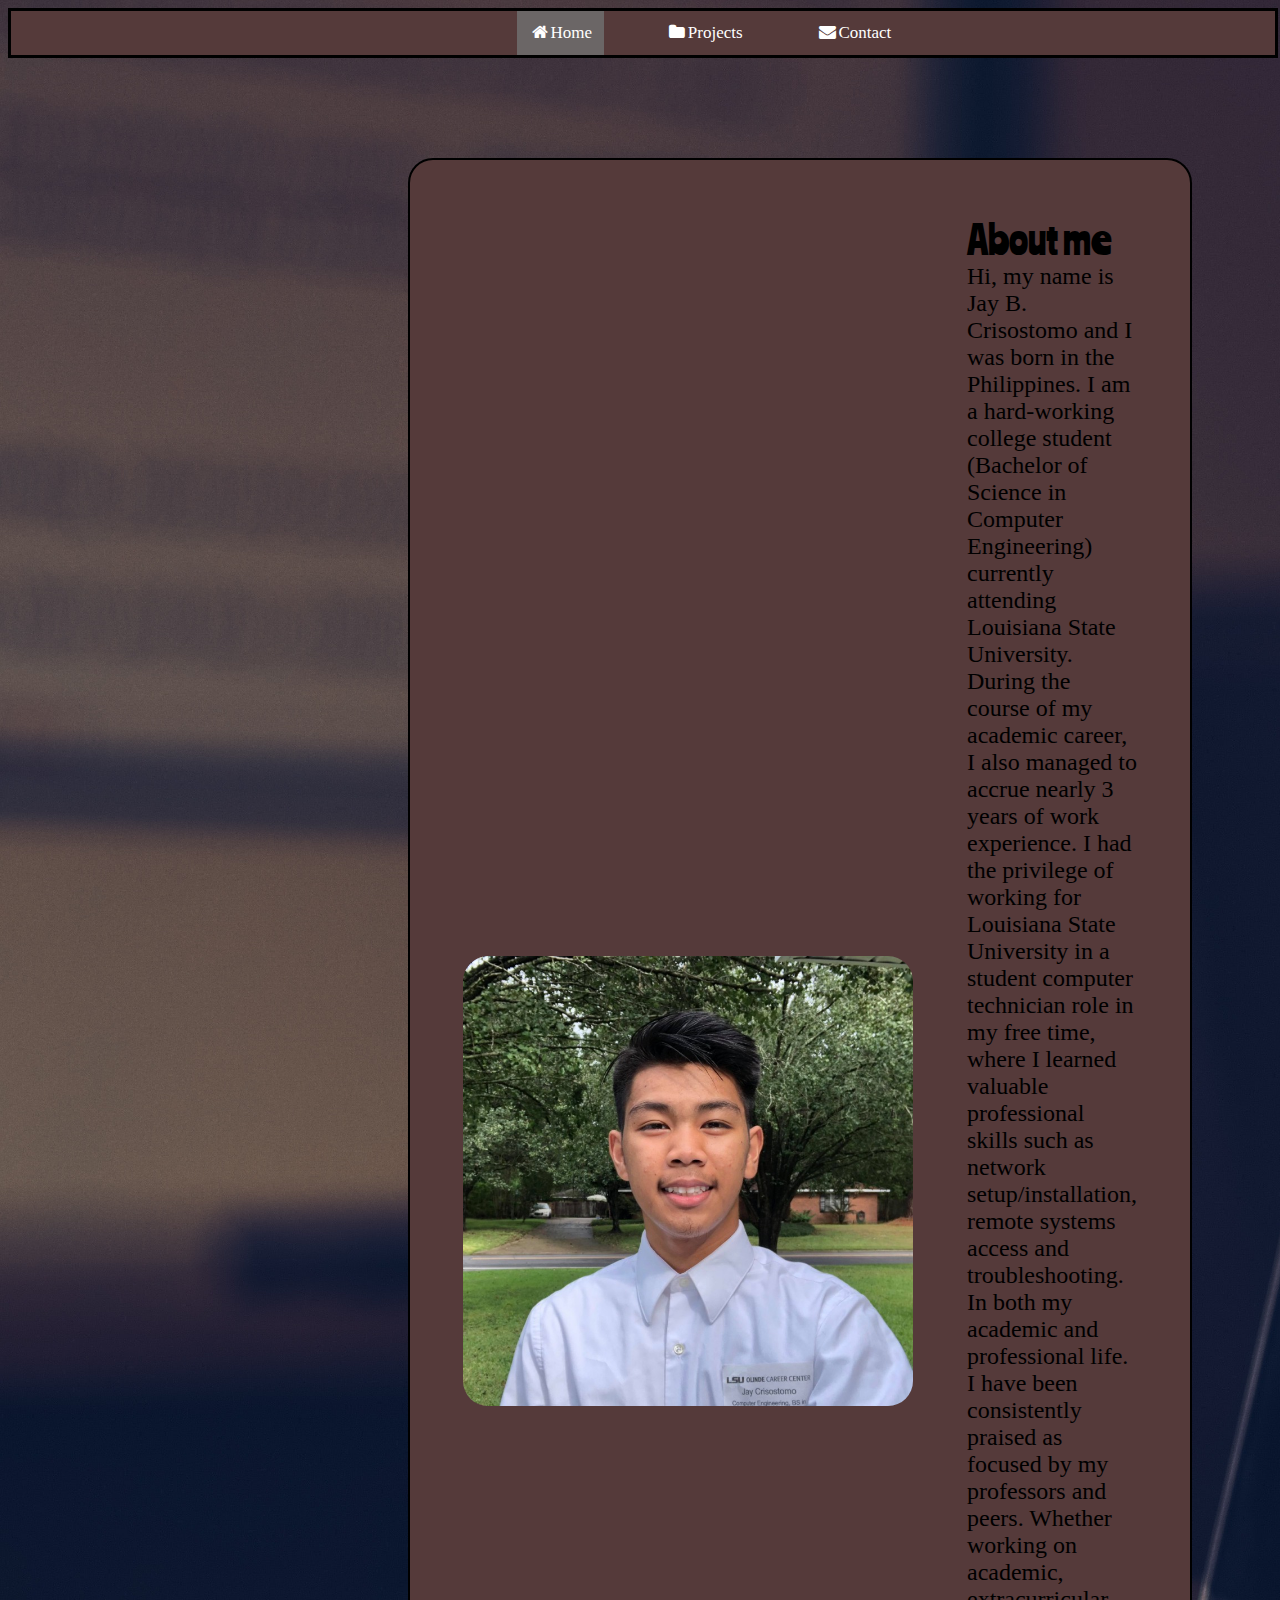
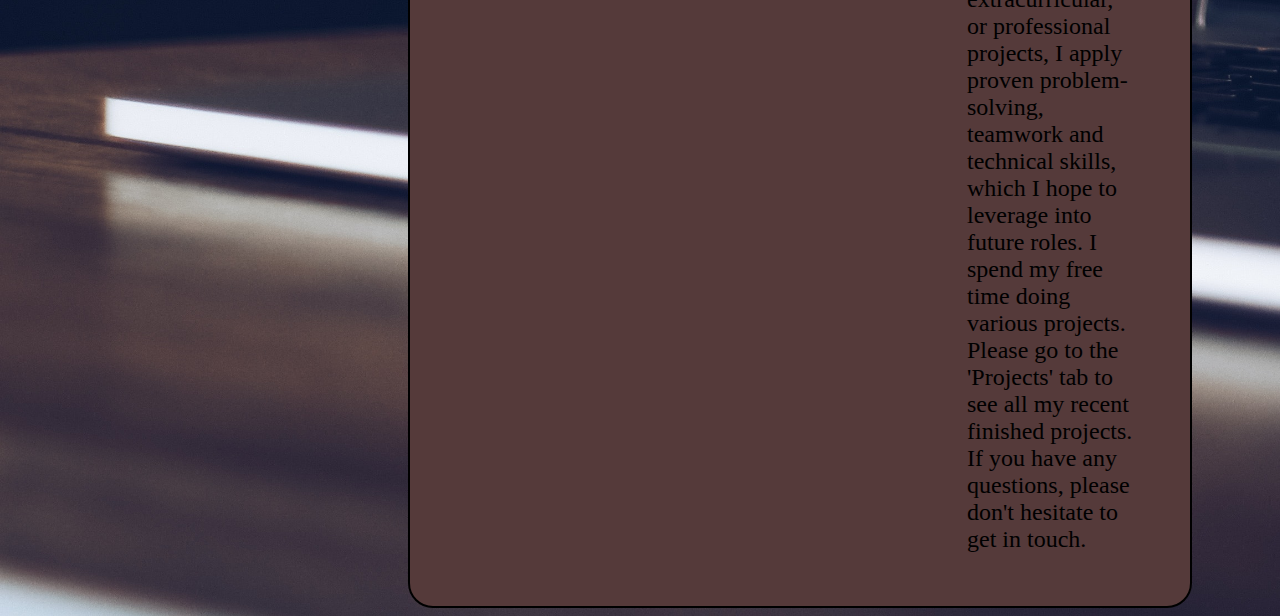
<file: index.html>
<!DOCTYPE html>
<html>
<meta name="viewport" content="width=device-width, initial-scale=1">
<head>
    <link  rel="stylesheet" href="style.css">
    <link  rel="stylesheet" href="https://cdnjs.cloudflare.com/ajax/libs/font-awesome/4.7.0/css/font-awesome.min.css" >
    <link href="https://fonts.googleapis.com/css2?family=Cormorant+Unicase:wght@700&display=swap" rel="stylesheet">
    <link rel="preconnect" href="https://fonts.gstatic.com">
    <link href="https://fonts.googleapis.com/css2?family=Ranchers&display=swap" rel="stylesheet">
</head>

<body>

<!--These are the navigation bar at the top of the page-->
<div class="navbar">
  <p><a class="active" href="index.html"><i class="fa fa-fw fa-home"></i>Home</a> 
    <a href="projects.html"><i class="fa fa-fw fa-folder"></i>Projects</a> 
    <a href="contacts.html"><i class="fa fa-fw fa-envelope"></i>Contact</a></p>
</div>


<!--This is my 'about me' area-->
    <table style="margin: 100px 400px 0px 400px" class="border">
        <tr>
            <td><img class="profilePicture" src="profilePicture.jpg" alt="Jay's Profile Picture" 
                style="margin-right:50px"></td>
            <td><p class="name" style="color: black;">About me</p><p class="description">Hi, my name is Jay B. Crisostomo and I was born in the Philippines. I am a hard-working college student (Bachelor of Science in Computer Engineering) currently attending 
                Louisiana State University. During the course of my academic career, I also managed to accrue nearly 3 years of work experience.
                 I had the privilege of working for Louisiana State University in a student computer technician role in my free time, where I learned 
                valuable professional skills such as network setup/installation, remote systems access and troubleshooting. In both my academic and professional life. 
               I have been consistently praised as focused by my professors and peers. Whether working on academic, extracurricular, or professional projects,
                 I apply proven problem-solving, teamwork and technical skills, which I hope to leverage into future roles. I spend my free time doing various projects.
                  Please go to the 'Projects' tab to see all my recent finished projects. If you have any questions, please don't hesitate to get in touch.</p></td>
        </tr>
    </table>

</body>
</html>
</file>
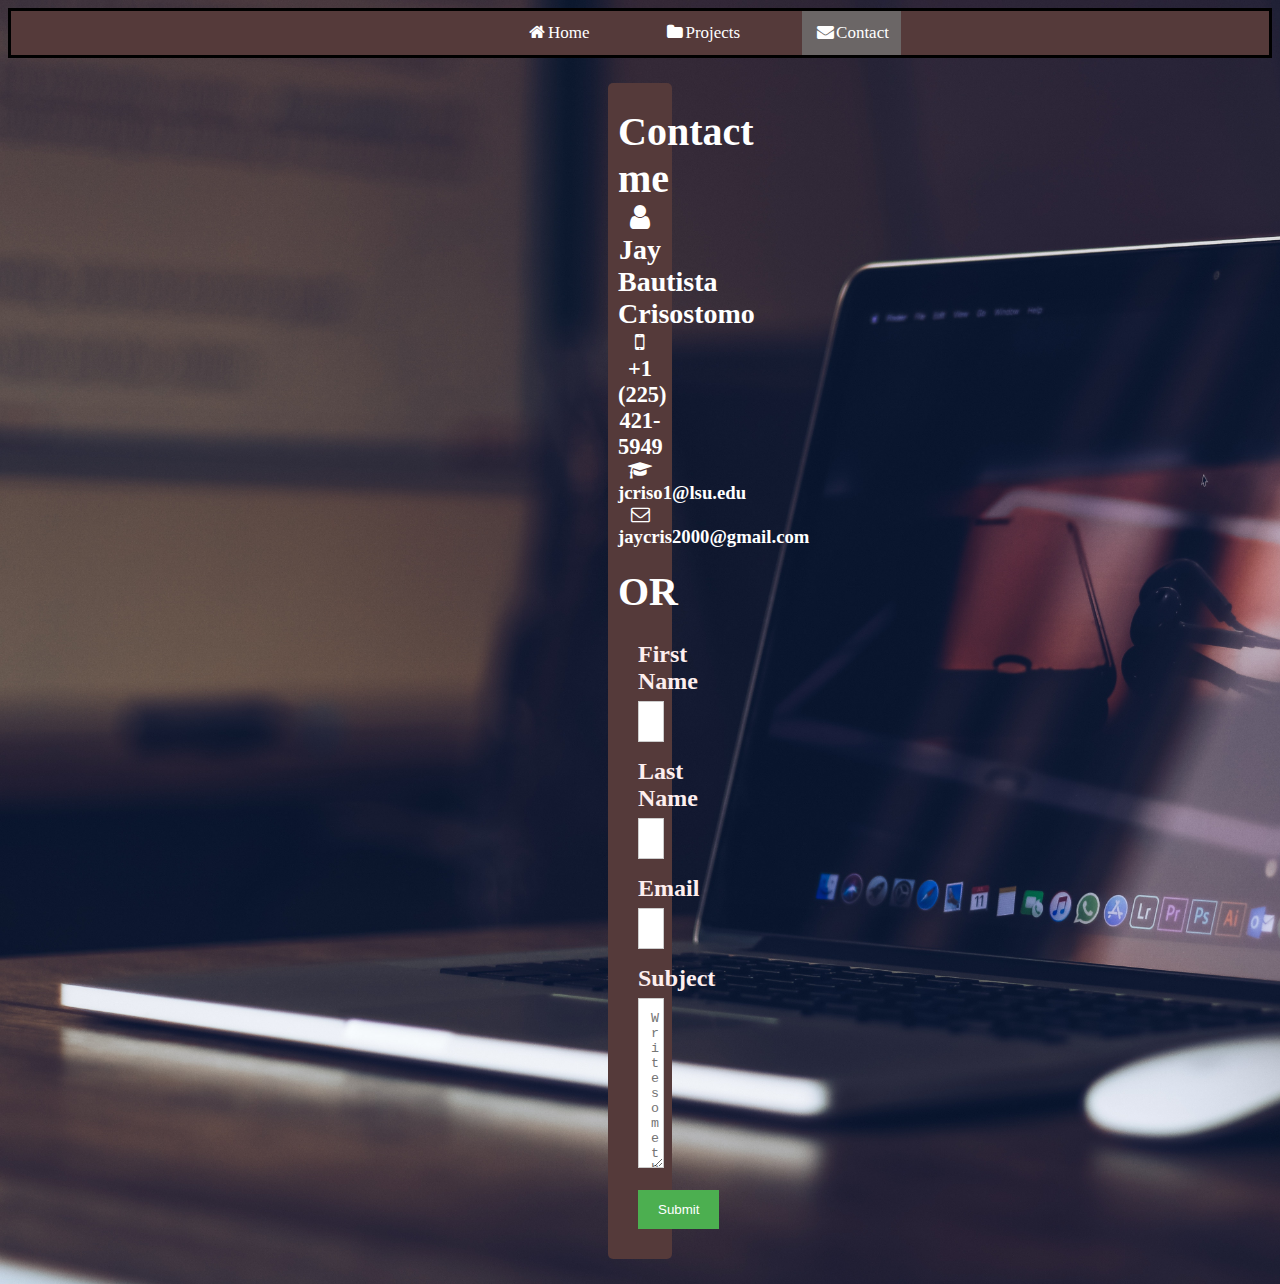
<file: contacts.html>
<!DOCTYPE html>
<html>
    <head>
        <link  rel="stylesheet" href="style.css">
        <link  rel="stylesheet" href="contact.css">
        <link  rel="stylesheet" href="https://cdnjs.cloudflare.com/ajax/libs/font-awesome/4.7.0/css/font-awesome.min.css" >
        <link rel="preconnect" href="https://fonts.gstatic.com">
        <link href="https://fonts.googleapis.com/css2?family=Cormorant+Unicase:wght@700&display=swap" rel="stylesheet">
    </head>
<body>

<div class="navbar">
    <p><a href="index.html"><i class="fa fa-fw fa-home"></i>Home</a> 
        <a href="projects.html"><i class="fa fa-fw fa-folder"></i>Projects</a> 
        <a class="active" href="contacts.html"><i class="fa fa-fw fa-envelope"></i>Contact</a></p>
</div>

<!--This is the contact form, copied from w3schools.com and revise by me-->
<div class="container" style="margin: 25px 600px 25px 600px">
    <div class="margin" style="text-align:center; color: white;">
      <h2 class="name">Contact me</h2>
      <h3 style="font-size: 175%;"><i class="fa fa-fw fa-user"></i> Jay Bautista Crisostomo</h3>
      <h3 style="font-size: 140%;"><i class="fa fa-fw fa-mobile" ></i> +1 (225) 421-5949</h3>
      <h3><i class="fa fa-fw fa-graduation-cap"></i> jcriso1@lsu.edu</h3>
      <h3><i class="fa fa-fw fa-envelope-o"></i> jaycris2000@gmail.com</h3>
    </div>
    <h1 class="name" style="text-align: center; margin-top: 20px">OR</h1>
    <div class="row">
      <div class="column title">
        <form action="https://formspree.io/f/xgerwvwg" method="POST" id="my-form">
          <label for="fname">First Name</label>
          <input type="text" id="fname" name="firstname" placeholder="Your name..">
          <label for="lname">Last Name</label>
          <input type="text" id="lname" name="lastname" placeholder="Your last name..">
          <label for="lname">Email</label>
          <input type="text" id="email" name="email" placeholder="example@xyz.com">
          <label for="subject">Subject</label>
          <textarea id="subject" name="subject" placeholder="Write something.." style="height:170px"></textarea>
          <input type="submit" value="Submit">
          <script src="./main.js"></script>
        </form>
      </div>
      <div id="status" class="success"></div>
    </div>
  </div>

</body>
</html>
</file>
<file: style.css>
body {font-family: Arial, Helvetica, sans-serif;}

.navbar {
  width: 100%;
  background-color: rgb(85, 58, 58);
  border: solid;
  overflow: auto;
}

.navbar a {
  float: left;
  padding: 12px;
  margin-right: 50px;
  color: white;
  text-decoration: none;
  font-size: 17px;
}
.navbar p {
  margin: 0px 0px 0px 40%;
}


.navbar a:hover {
  background-color: #000;
}

.active {
  background-color: rgb(107, 102, 102);
}

@media screen and (max-width: 500px) {
  .navbar a {
    float: none;
    display: block;
  }
}

.margin{
    margin-top: 15px;
}

.profilePicture {
  border-radius: 25px;
    width: 450px;
    height: 450px;
  }

h1 {
  font-family: "Times New Roman", Times, serif;
}

h2 {
  font-family: "Times New Roman", Times, serif;
}

h3 {
  font-family: "Times New Roman", Times, serif;
}

p {
  font-family: "Times New Roman", Times, serif;
}

.name {
  font-family: 'Ranchers', cursive;
  font-size:250%;
  margin:0;
  padding:0;
  color: white;
}

.title {
  font-family: 'Ranchers', cursive;
  color: rgb(253, 238, 238);
  font-size: 150%;
  font-weight: bold;
}

.description {
  font-family: "Times New Roman", Times, serif;
  font-size:150%;
  margin:0;
  padding:0;
}

.textMargin {
  margin-right: 450px;
  margin-left: 450px;
}

.border {
  border-radius: 25px;
  background: rgb(85, 58, 58);
  border: 2px solid black;
  padding: 50px;
}
html {
  background-image: url('background.jpg');
  background-size: cover;
}

.projectName {
  font-family: 'Ranchers', cursive;
  font-size:250%;
  margin:0;
  padding:0;
}

ul.no-bullets {
  list-style-type: none;
  margin: 0;
  padding: 0;
}

.success {
  background-color: green;
}
</file>
<file: contact.css>
body {
    font-family: Arial, Helvetica, sans-serif;
  }
  
  * {
    box-sizing: border-box;
  }
  
  /* Style inputs */
  input[type=text], select, textarea {
    width: 210%;
    padding: 12px;
    border: 1px solid #ccc;
    margin-top: 6px;
    margin-bottom: 16px;
    resize: vertical;
  }
  
  input[type=submit] {
    background-color: #4CAF50;
    color: white;
    padding: 12px 20px;
    border: none;
    cursor: pointer;
  }
  
  input[type=submit]:hover {
    background-color: #45a049;
  }
  
  /* Style the container/contact section */
  .container {
    border-radius: 5px;
    background-color: rgb(85, 58, 58);
    padding: 10px;
  }
  
  /* Create two columns that float next to eachother */
  .column {
    float: left;
    width: 50%;
    margin-top: 6px;
    padding: 20px;
  }
  
  /* Clear floats after the columns */
  .row:after {
    content: "";
    display: table;
    clear: both;
  }
  
  /* Responsive layout - when the screen is less than 600px wide, make the two columns stack on top of each other instead of next to each other */
  @media screen and (max-width: 600px) {
    .column, input[type=submit] {
      width: 100%;
      margin-top: 0;
    }
}

.margin h3{
  margin: 0px 0px 0px 0px;
}
</file>
